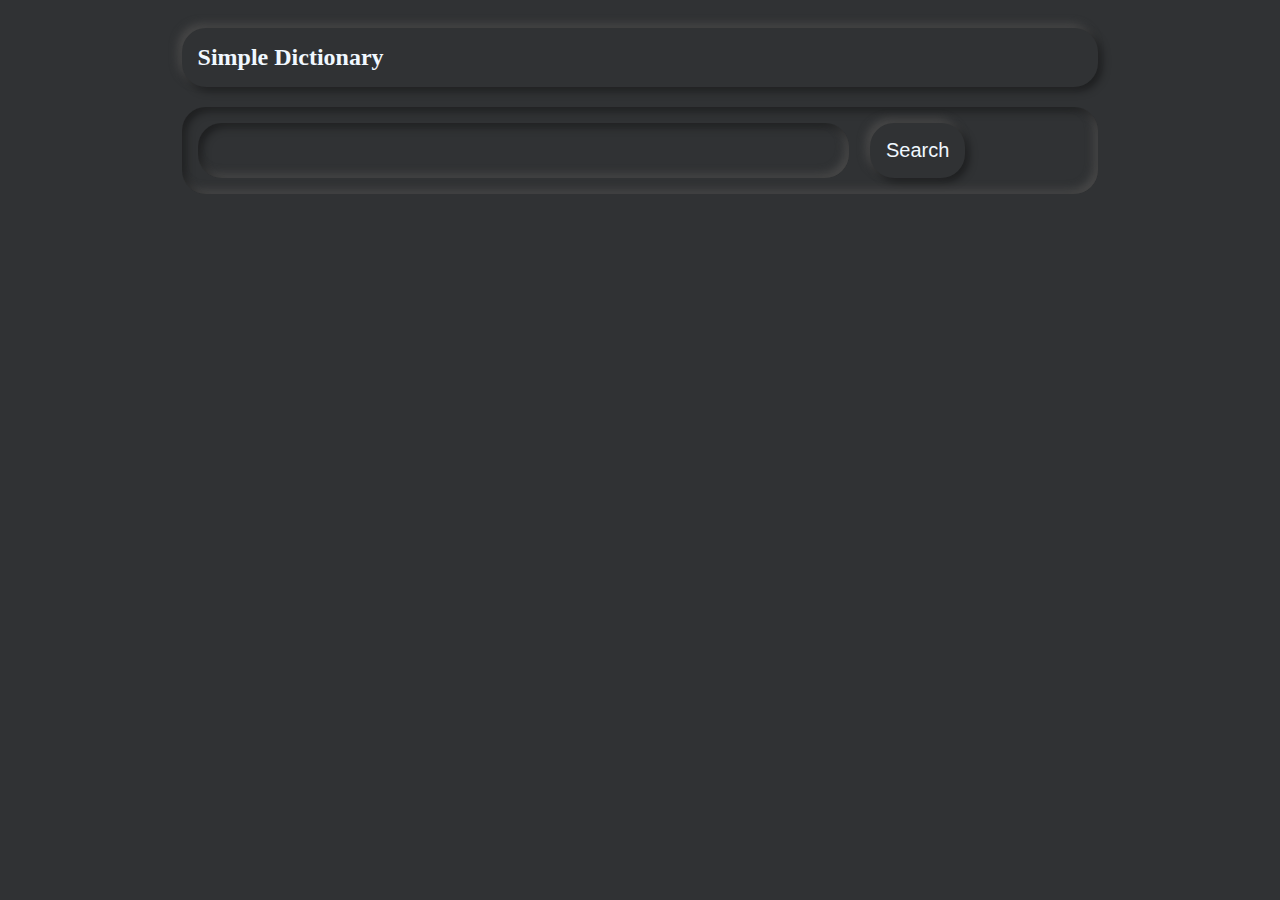
<file: simple_dictionary/index.html>
<!DOCTYPE html>
<html lang="en">
	<head>
		<meta charset="UTF-8" />
		<meta name="viewport" content="width=device-width, initial-scale=1.0" />
		<title>Simple Dictionary</title>
		<link rel="stylesheet" href="style.css" />
	</head>
	<body>
		<h2>Simple Dictionary</h2>
		<div class="dictionary">
			<div class="search">
				<input type="text" class="word" onkeydown="enterPressed(event.key)" />
				<button class="btn">Search</button>
			</div>
			<div class="result">
				<!-- <p>book</p>
				<p>noun</p>
				<p>greeting</p>
				<p>amharic</p> -->
			</div>
		</div>
		<script src="script.js"></script>
	</body>
</html>
</file>
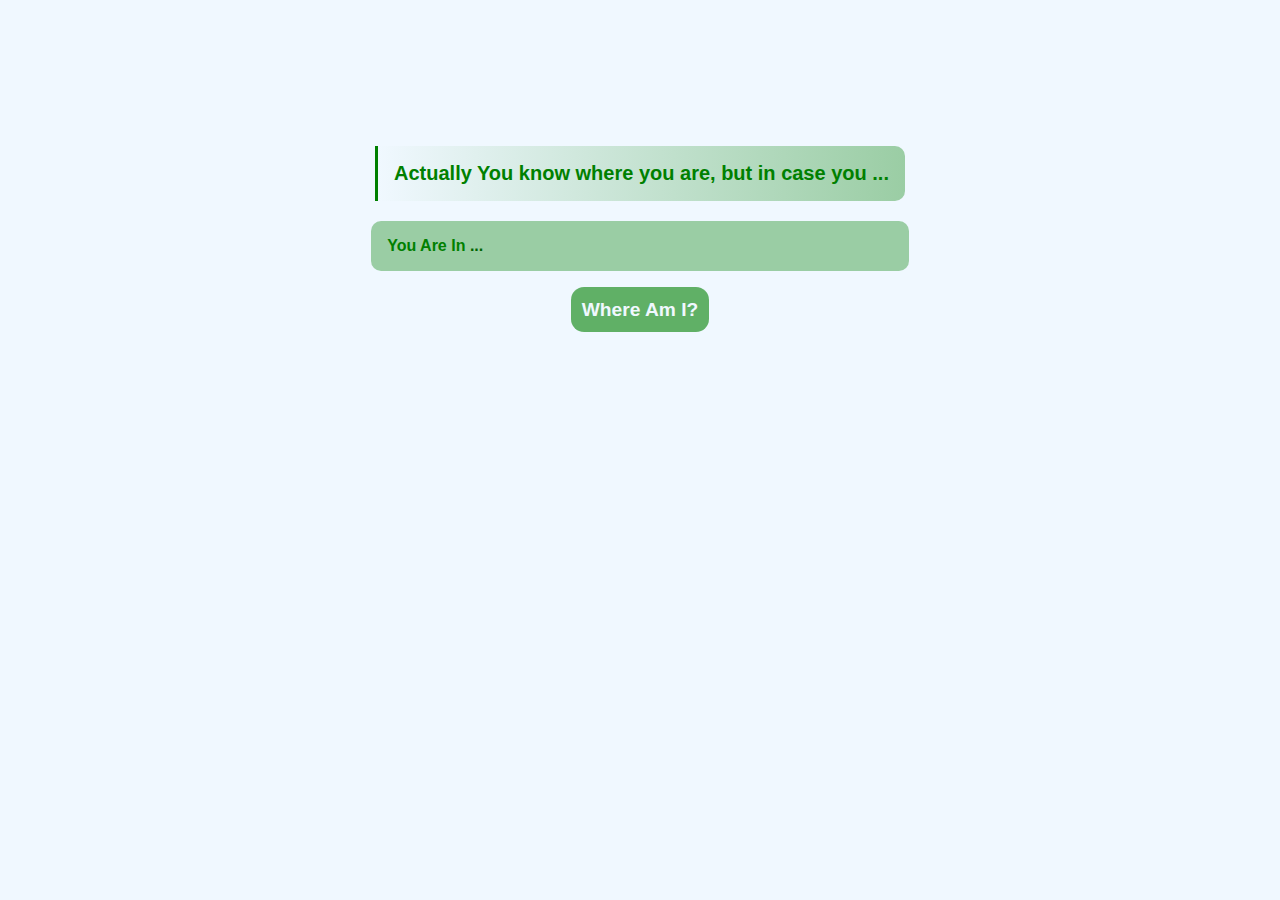
<file: whereAmI/index.html>
<!DOCTYPE html>
<html lang="en">
	<head>
		<meta charset="UTF-8" />
		<meta name="viewport" content="width=device-width, initial-scale=1.0" />
		<title>Where Am I?</title>
		<link rel="stylesheet" href="style.css" />
	</head>
	<body>
		<main>
			<p class="title">Actually You know where you are, but in case you ...</p>
			<div class="teller" id="teller">
				<p class="result">You Are In <span class="place">...</span></p>
				<button class="more-btn hidden" id="moreBtn">more</button>
				<p class="more"></p>
			</div>
			<button class="ask-btn">Where Am I?</button>
		</main>
		<script src="script.js"></script>
	</body>
</html>
</file>
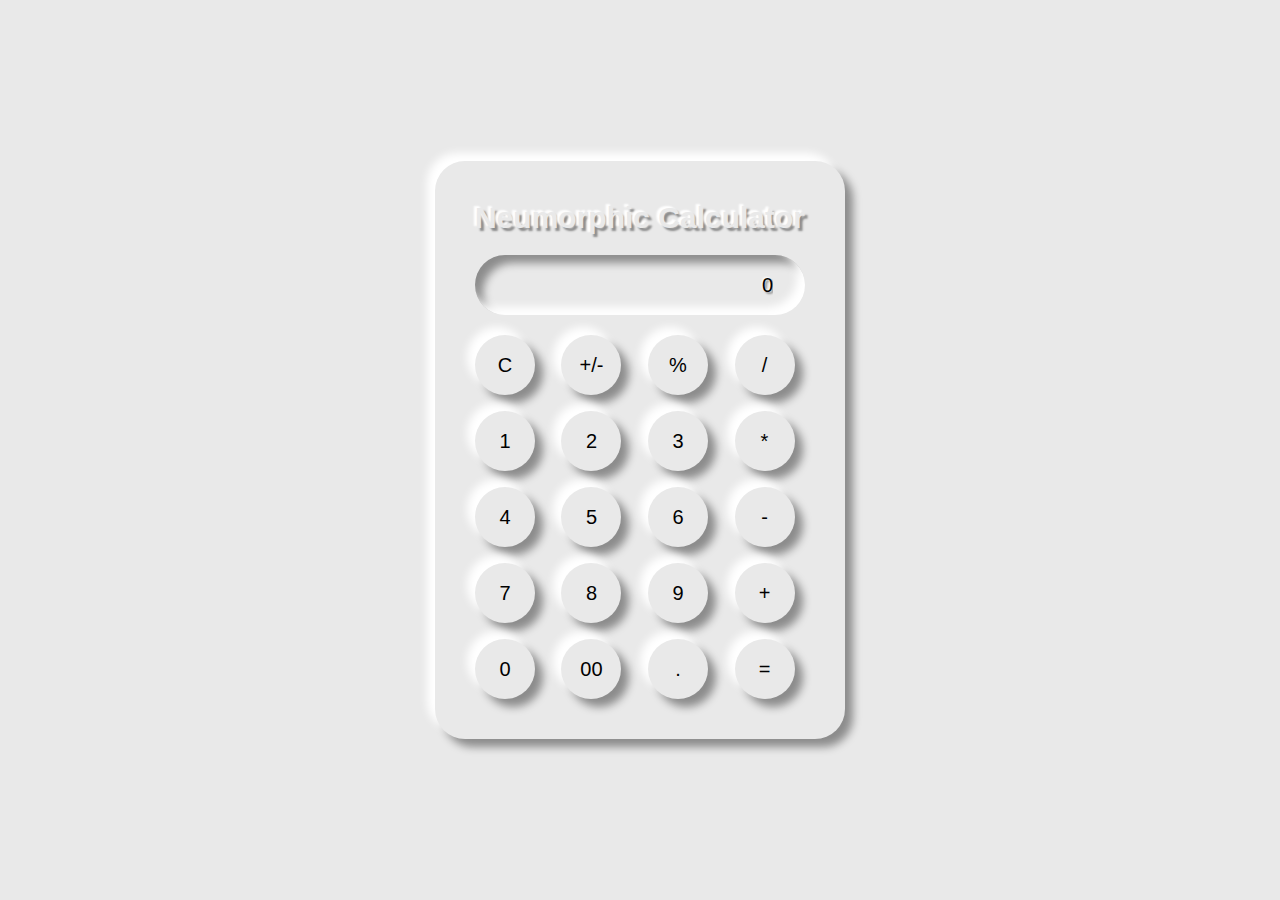
<file: neumorphic_calculator/calc.html>
<!DOCTYPE html>
<html lang="en">
	<head>
		<meta charset="UTF-8" />
		<meta name="viewport" content="width=device-width, initial-scale=1.0" />
		<title>Neumorphic Calculator</title>
		<link rel="stylesheet" href="style.css" />
	</head>
	<body>
		<main>
			<h2>Neumorphic Calculator</h2>
			<input
				type="text"
				value="0"
				class="input"
				onkeydown="validateInput(event)"
			/>
			<div class="keys">
				<button class="op__key clear">C</button>
				<button class="op__key negate">+/-</button>
				<button class="op__key module">%</button>
				<button class="op__key divide">/</button>
				<button class="num_key one">1</button>
				<button class="num_key two">2</button>
				<button class="num_key three">3</button>
				<button class="op_key times">*</button>
				<button class="num_key four">4</button>
				<button class="num_key five">5</button>
				<button class="num_key six">6</button>
				<button class="op_key minus">-</button>
				<button class="num_key seven">7</button>
				<button class="num_key eight">8</button>
				<button class="num_key nine">9</button>
				<button class="op_key plus">+</button>
				<button class="num_key zero">0</button>
				<button class="num_key zero-zero">00</button>
				<button class="num_key dot">.</button>
				<button class="op_key equal">=</button>
			</div>
		</main>
		<script src="script.js"></script>
	</body>
</html>
</file>
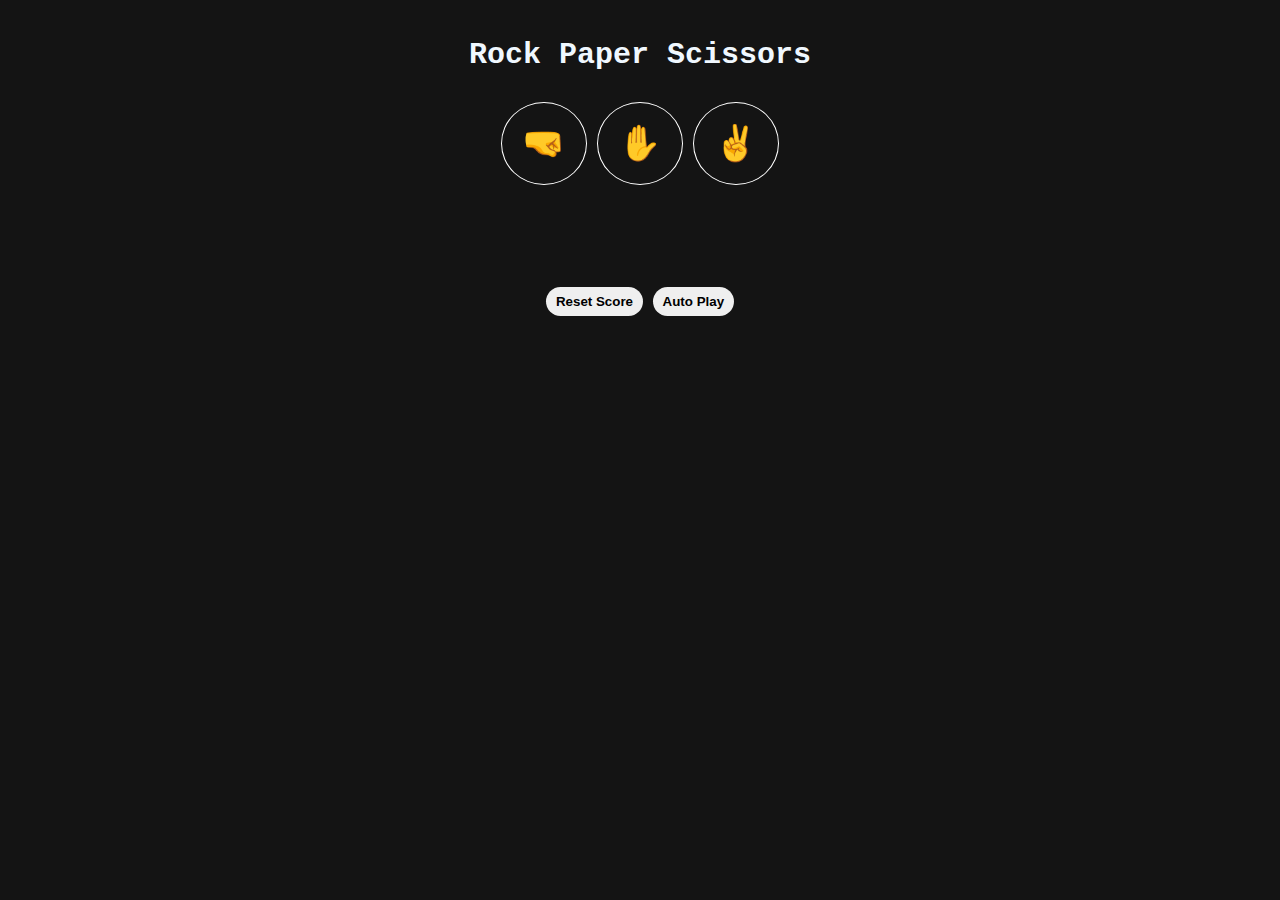
<file: rock_paper_scissor/rock-paper-scissors.html>
<!DOCTYPE html>
<html lang="en">
	<head>
		<meta charset="UTF-8" />
		<meta name="viewport" content="width=device-width, initial-scale=1.0" />
		<title>Rock Paper Scissors</title>
		<link rel="stylesheet" href="rock-paper-scissors.css" />
	</head>
	<body>
		<p class="game-title">Rock Paper Scissors</p>
		<div>
			<button onclick="makeMove('Rock')" class="throw-btn">🤜</button>
			<button onclick="makeMove('Paper')" class="throw-btn">✋</button>
			<button onclick="makeMove('Scissors')" class="throw-btn">✌️</button>
		</div>

		<p class="js-status"></p>
		<p class="js-move"></p>
		<p class="js-score"></p>
		<div>
			<button onclick="resetScore()" class="btn btn-reset">Reset Score</button>
			<button onclick="autoPlay()" class="btn btn-auto">Auto Play</button>
		</div>
		<p class="js-reset"></p>

		<script src="rock-paper-scissors.js"></script>
	</body>
</html>
</file>
<file: simple_dictionary/style.css>
body {
	background-color: rgba(48, 50, 52, 1);
	display: flex;
	flex-direction: column;
	justify-content: center;
	align-items: center;
}

h2 {
	box-shadow: 4px 4px 9px rgba(0, 0, 0, 0.4), -4px -4px 9px #494949;
}

.dictionary,
h2 {
	color: aliceblue;
	background-color: rgba(48, 50, 52, 1);
	width: 70%;
	padding: 1rem;
	border-radius: 24px;
}

.dictionary {
	display: flex;
	flex-direction: column;
	box-shadow: 4px 4px 9px rgba(0, 0, 0, 0.4) inset, -4px -4px 9px #494949 inset;
	font-size: 20px;
}

input {
	color: aliceblue;
	background-color: rgba(48, 50, 52, 1);
	width: 70%;
	padding: 1rem;
	border: none;
	border-radius: 24px;
	box-shadow: 4px 4px 9px rgba(0, 0, 0, 0.4) inset, -4px -4px 9px #494949 inset;
	font-size: 20px;
}

button {
	color: aliceblue;
	background-color: rgba(48, 50, 52, 1);
	padding: 1rem;
	margin-left: 1rem;
	border: none;
	border-radius: 24px;
	box-shadow: 4px 4px 9px rgba(0, 0, 0, 0.4), -4px -4px 9px #494949;
	font-size: 20px;
}
button:active {
	box-shadow: 4px 4px 9px rgba(0, 0, 0, 0.4) inset, -4px -4px 9px #494949 inset;
}

.error {
	color: rgb(240, 248, 255, 70);
	font-size: 23px;
	margin-top: 2rem;
}
</file>
<file: whereAmI/style.css>
body {
	color: green;
	background-color: #f0f8ff;
	font-family: sans-serif;
	box-sizing: border-box;
}

main {
	margin-top: 10%;
	margin-left: 50%;
	transform: translate(-50%);
	display: flex;
	flex-direction: column;
	align-items: center;
	justify-content: space-around;
}

.title {
	padding: 1rem;
	font-weight: 700;
	font-size: 20px;
	border-left: 3px solid green;
	border-radius: 0px 10px 10px 0px;
	background: linear-gradient(to left, rgba(0, 128, 0, 0.357), aliceblue);
}

.teller {
	padding: 0 1rem;
	display: flex;
	justify-content: space-between;
	align-items: center;
	background-color: rgba(0, 128, 0, 0.357);
	width: 80%;
	border-radius: 10px;
}

.teller-error {
	padding: 1rem;
	color: aliceblue;
	background-color: rgba(0, 0, 0, 0.357);
	width: 80%;
	border-radius: 10px;
}

.result {
	font-weight: 700;
}
.result span {
	color: darkgreen;
	font-weight: 900;
}

.more-btn {
	height: 50%;
	padding: 0.5rem 0.7rem;
	font-size: small;
}

.ask-btn,
.more-btn {
	background-color: rgba(0, 128, 0, 0.6);
	color: aliceblue;
	border: none;
	border-radius: 13px;
	cursor: pointer;
}

.ask-btn {
	padding: 0.7rem;
	margin: 1rem;
	font-weight: 900;
	font-size: larger;
}

button:hover {
	background-color: rgba(0, 128, 0, 0.5);
}

.hidden {
	opacity: 0;
}
</file>
<file: neumorphic_calculator/style.css>
* {
	margin: 0;
	padding: 0;
	box-sizing: border-box;
	background-color: #e9e9e9;
	font-family: sans-serif;
	font-size: 20px;
}

body {
	height: 100vh;
	width: 100vw;
	display: flex;
	align-items: center;
	justify-content: center;
}

h2 {
	margin-bottom: 20px;
	text-shadow: -3px -2px 2px #fff, 3px 3px 2px rgba(0, 0, 0, 0.4);
	color: #e9e9e9;
	font-size: 30px;
	font-weight: 900;
}

main {
	box-shadow: -8px -8px 9px #fff, 8px 8px 9px rgba(0, 0, 0, 0.4);
	padding: 2rem;
	border-radius: 30px;
}

input {
	width: 100%;
	height: 60px;
	padding: 16px 32px;
	text-align: right;
	border: none;
	outline: none;
	border-radius: 30px;
	text-shadow: -1px -1px 2px #fff, 2px 2px 2px rgba(0, 0, 0, 0.4);
	box-shadow: -8px -8px 9px #fff inset, 8px 8px 9px rgba(0, 0, 0, 0.4) inset;
}

input:focus {
	background-color: #cccccc57;
}

.keys {
	display: grid;
	grid-template-columns: repeat(4, 1fr);
	grid-gap: 0.8rem;
	margin-top: 20px;
}

button {
	box-shadow: -8px -8px 9px #fff, 8px 8px 9px rgba(0, 0, 0, 0.4);
	width: 60px;
	height: 60px;
	border: none;
	border-radius: 30px;
	cursor: pointer;
	background: #e9e9e9;
}

button:hover,
button:active {
	background: #ccc;
}

button:active {
	box-shadow: -8px -8px 9px #fff inset, 8px 8px 9px rgba(0, 0, 0, 0.4) inset;
}
</file>
<file: rock_paper_scissor/rock-paper-scissors.css>
body {
	background-color: rgba(0, 0, 0, 0.922);
	font-family: "Courier New", Courier, monospace;
	box-sizing: border-box;
	display: flex;
	flex-direction: column;
	justify-content: center;
	align-items: center;
}

.game-title {
	color: aliceblue;
	font-size: 30px;
	font-weight: bolder;
}

.throw-btn {
	background-color: transparent;
	border: 1px solid white;
	border-radius: 50%;
	padding: 20px;
	font-size: 35px;
	cursor: pointer;
}
.js-status {
	color: white;
	font-size: larger;
	font-weight: bold;
}

.js-move {
	color: white;
}

.js-score {
	color: white;
}
.btn {
	border: none;
	font-weight: 700;
	padding: 7px 10px;
	border-radius: 23px;
	cursor: pointer;
}
.js-reset {
	color: white;
}
</file>
